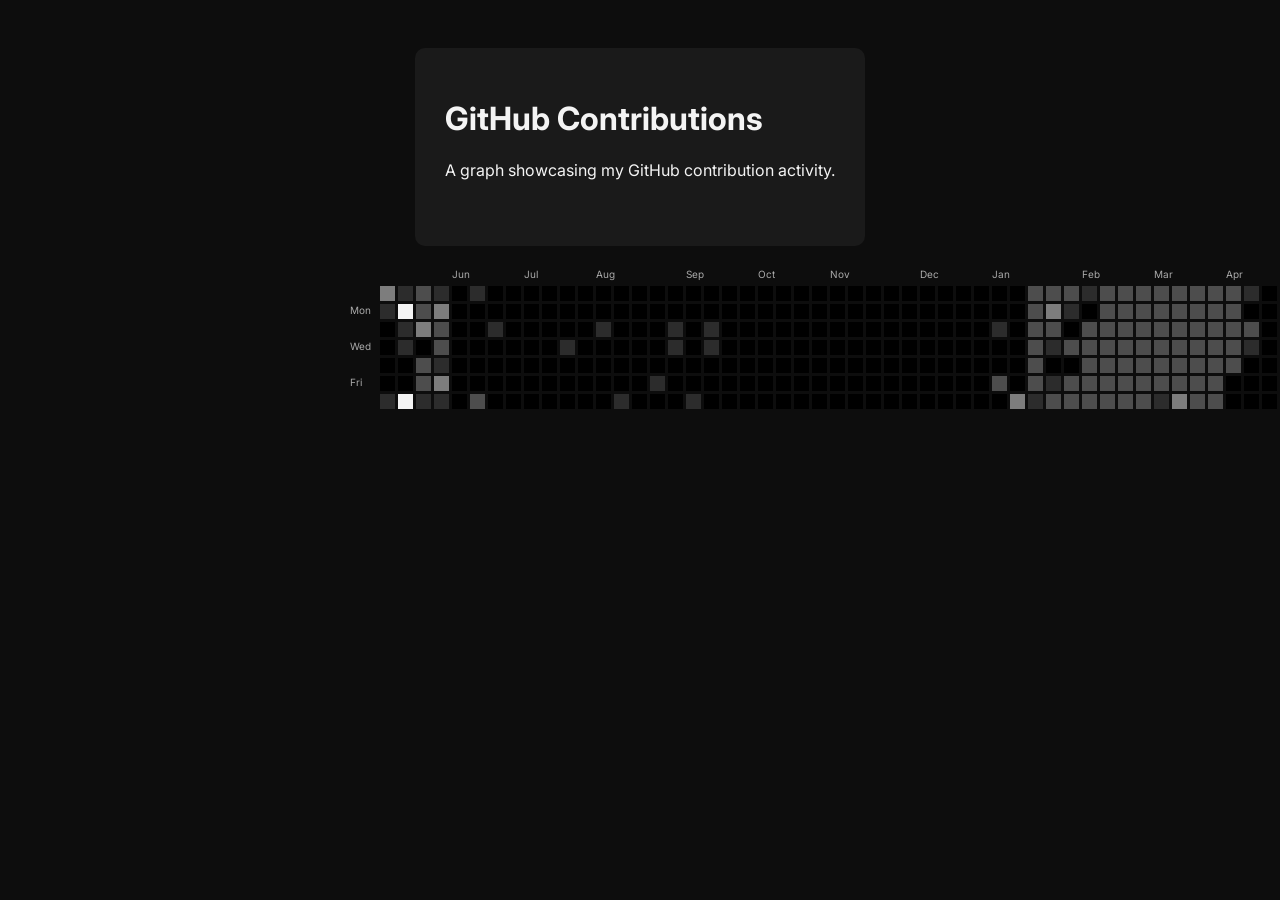
<file: github-contributions.html>
<!DOCTYPE html>
<html lang="en">
<head>
  <meta charset="UTF-8" />
  <link rel="stylesheet" href="github-contributions.css">
  <meta name="viewport" content="width=device-width, initial-scale=1.0" />
  <title>GitHub Contributions</title>
  <link rel="icon" type="image/png" href="Resources/favicon.png">
  <link href="https://fonts.googleapis.com/css2?family=Inter:wght@400;600;900&display=swap" rel="stylesheet">
  <style>
    body {
      font-family: 'Inter', sans-serif;
      background: #0d0d0d;
      color: #f4f4f4;
      padding: 40px;
      animation: fadeIn 0.7s ease;
      display: flex;
      flex-direction: column;
      align-items: center;
    }

    a {
      color: #89a4af;
      text-decoration: none;
    }

    a:hover {
      text-decoration: underline;
    }

    #calendar {
      width: fit-content;
      margin: 20px auto;
    }

    #calendar svg {
      display: block;
    }

    .container {
      max-width: 800px;
      margin: auto;
      background: #1a1a1a;
      padding: 30px;
      border-radius: 10px;
    }

    img {
      max-width: 100%;
      border-radius: 6px;
      margin: 20px 0;
    }

    @keyframes fadeIn {
      from { opacity: 0; transform: translateY(10px); }
      to { opacity: 1; transform: translateY(0); }
    }

    section {
      display: flex;
      justify-content: center;
      gap: 10px;
    }

    .image-with-border {
      width: 45%;
      height: auto;
      object-fit: contain;
    }

    .small-image {
      width: 25%;
      height: auto;
    }
  </style>
</head>
<body>
  <div class="container">
    <h1>GitHub Contributions</h1>
    <p>A graph showcasing my GitHub contribution activity.</p> <br>
    </div>
    <div id="calendar" style="margin: 20px auto; max-width: 600px;"></div>
    <div class="tooltip" id="tooltip"></div>
<script>
const GITHUB_USER = "varskies";
const COLORS = ["#000000", "#2c2c2c", "#4d4d4d", "#7d7d7d", "#f4f4f4"];

async function getContributionData() {
  const res = await fetch("calendar.json?v=" + Date.now());
  return await res.json();
}

async function renderCalendar() {
  const weeks = await getContributionData();
  const container = document.getElementById("calendar");
  const tooltip = document.getElementById("tooltip");

  const cols = weeks.length;
  const rows = 7;
  const cellSize = 15;
  const gap = 3;

  const leftMargin = 40;
  const rightMargin = 40;
  const topMargin = 20;

  const width = cols * (cellSize + gap) + leftMargin + rightMargin;
  const height = rows * (cellSize + gap) + topMargin + 10;

  const allDays = weeks.flatMap(w => w.contributionDays);
  const maxCommits = Math.max(...allDays.map(d => d.contributionCount), 1);

  let svg = `<svg width="${width}" height="${height}" xmlns="http://www.w3.org/2000/svg">`;

  const DAY_POSITIONS = [
    {label:"Mon", row:1},
    {label:"Wed", row:3},
    {label:"Fri", row:5}
  ];

  DAY_POSITIONS.forEach(day => {
    const y = day.row * (cellSize + gap) + topMargin + cellSize / 1.5;

    svg += `<text x="10" y="${y}"
                font-family="Inter"
                font-size="10"
                fill="#aaa">${day.label}</text>`;
  });

  const monthLabels = {};
  weeks.forEach((week, col) => {
    week.contributionDays.forEach(day => {
      const date = new Date(day.date);
      const month = date.toLocaleString('default', { month: 'short' });

      if (!monthLabels[month] && date.getDate() <= 7) {
        monthLabels[month] = col;
      }
    });
  });

  for (const [month, col] of Object.entries(monthLabels)) {
    const x = col * (cellSize + gap) + leftMargin;

    svg += `<text x="${x}" y="12"
                  font-family="Inter"
                  font-size="10"
                  fill="#aaa">${month}</text>`;
  }

  weeks.forEach((week, col) => {
    week.contributionDays.forEach((day, row) => {
      const count = day.contributionCount;

      let level = 0;
      if (count > 0) {
        const normalized = count / maxCommits;
        level = Math.ceil(normalized * 4);
      }

      const color = COLORS[level];

      const x = col * (cellSize + gap) + leftMargin;
      const y = row * (cellSize + gap) + topMargin;

      svg += `<rect x="${x}" y="${y}" width="${cellSize}" height="${cellSize}"
                    fill="${color}"
                    data-date="${day.date}"
                    data-count="${count}"></rect>`;
    });
  });

  svg += "</svg>";
  container.innerHTML = svg;

  container.querySelectorAll("rect").forEach(rect => {
    rect.addEventListener("mouseenter", e => {
      const date = e.target.dataset.date;
      const count = e.target.dataset.count;
      tooltip.textContent = `${count} commit${count==1?'':'s'} on ${date}`;
      tooltip.style.opacity = 1;
    });

    rect.addEventListener("mousemove", e => {
      const offset = 10;
      tooltip.style.left = (e.pageX + offset) + "px";
      tooltip.style.top = (e.pageY + offset) + "px";
    });

    rect.addEventListener("mouseleave", () => {
      tooltip.style.opacity = 0;
    });
  });
}

document.fonts.ready.then(renderCalendar);
</script>
</body>
</html>
</file>
<file: github-contributions.css>
#calendar {
    display: inline-block;
    margin-top: 20px;
    position: relative;
  }
  rect {
    cursor: pointer;
    transition: stroke 0.2s;
  }
  rect:hover {
    stroke: #00b7ff;
    stroke-width: 2px;
  }

  .tooltip {
    position: absolute;
    background: #1a1a1a;
    color: #fff;
    margin-left: 10px;
    padding: 6px 10px;
    border-radius: 4px;
    font-size: 0.9rem;
    pointer-events: none;
    opacity: 0;
    transition: opacity 0.15s;
    white-space: nowrap;
    z-index: 10;
  }
  text.month {
    fill: #fff;
    font-size: 0.9rem;
    font-family: Arial, sans-serif;
  }
  text.day {
    fill: #fff;
    font-size: 0.8rem;
    font-family: Arial, sans-serif;
    text-anchor: end;
  }

  #legend {
    display: flex;
    justify-content: center;
    align-items: center;
    gap: 10px;
    margin-top: 20px;
    font-size: 0.85rem;
  }
  .legend-color {
    width: 15px;
    height: 15px;
    display: inline-block;
  }
</file>
